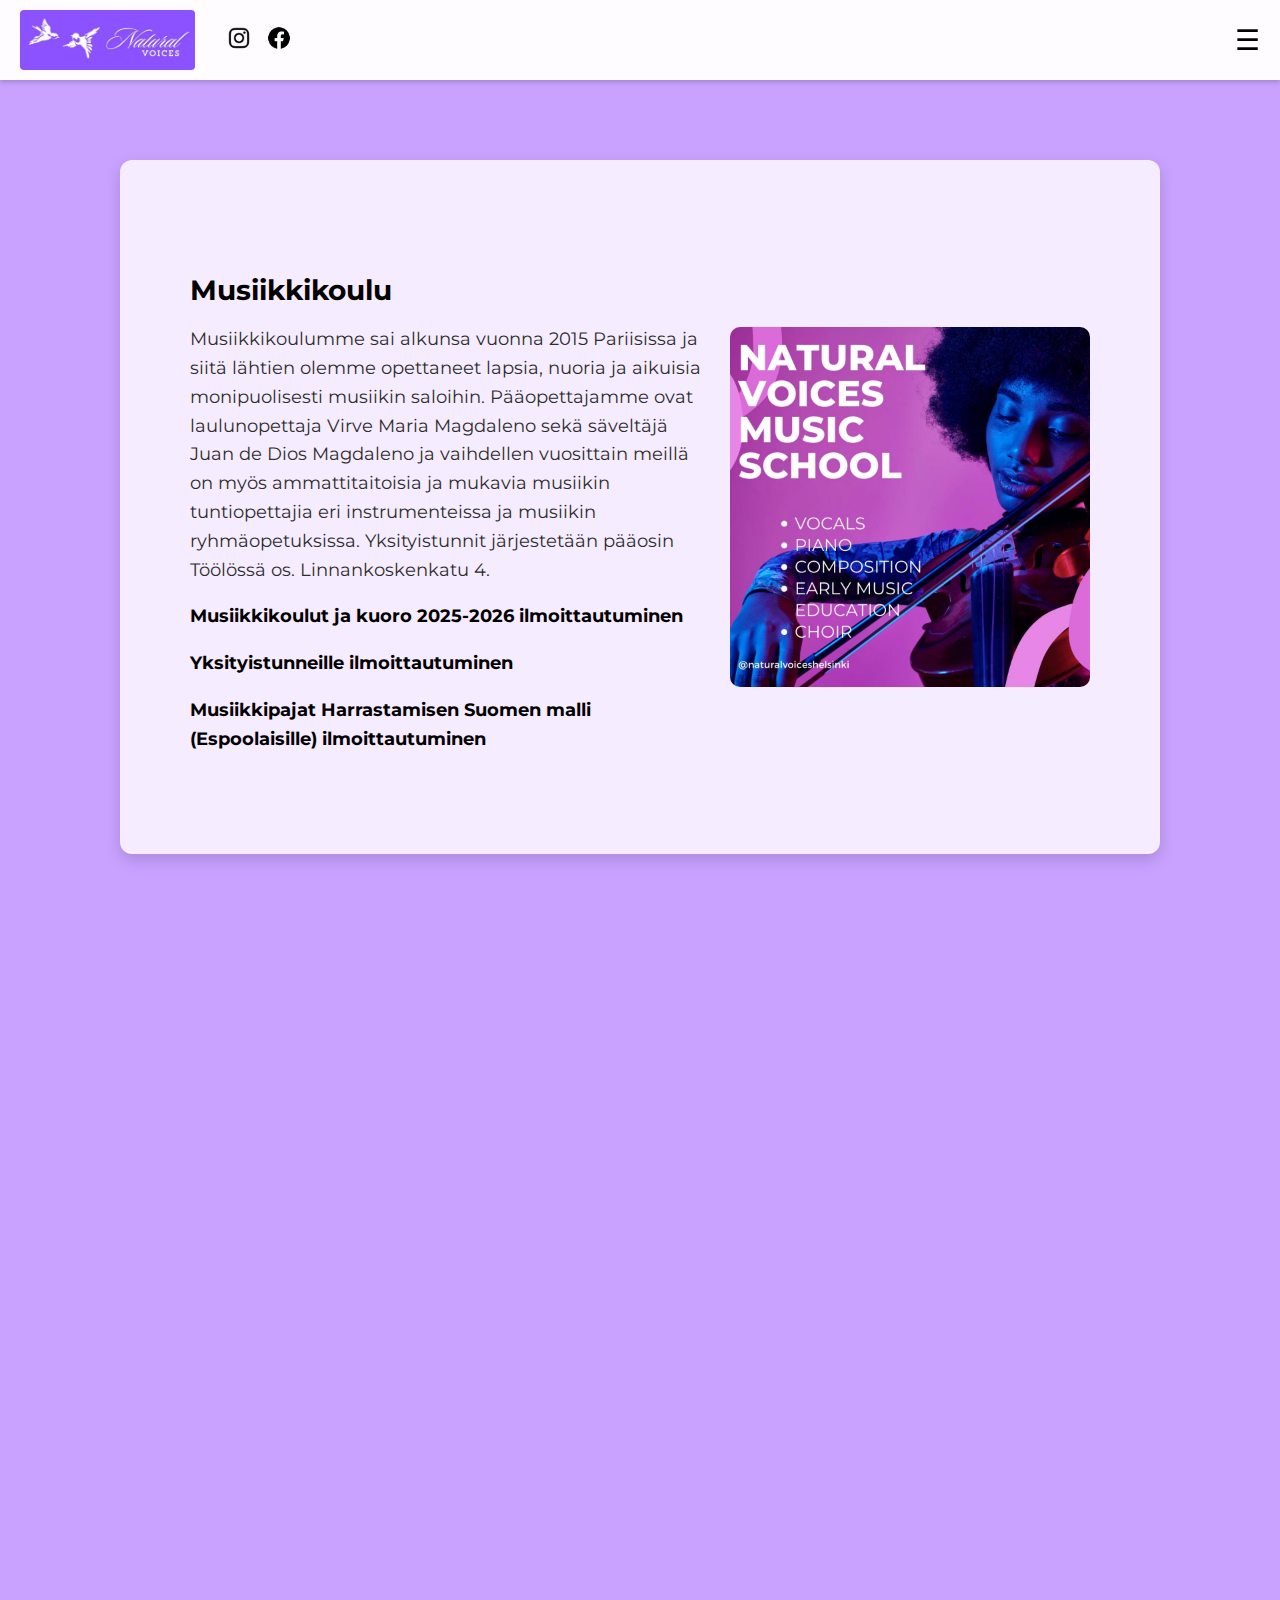
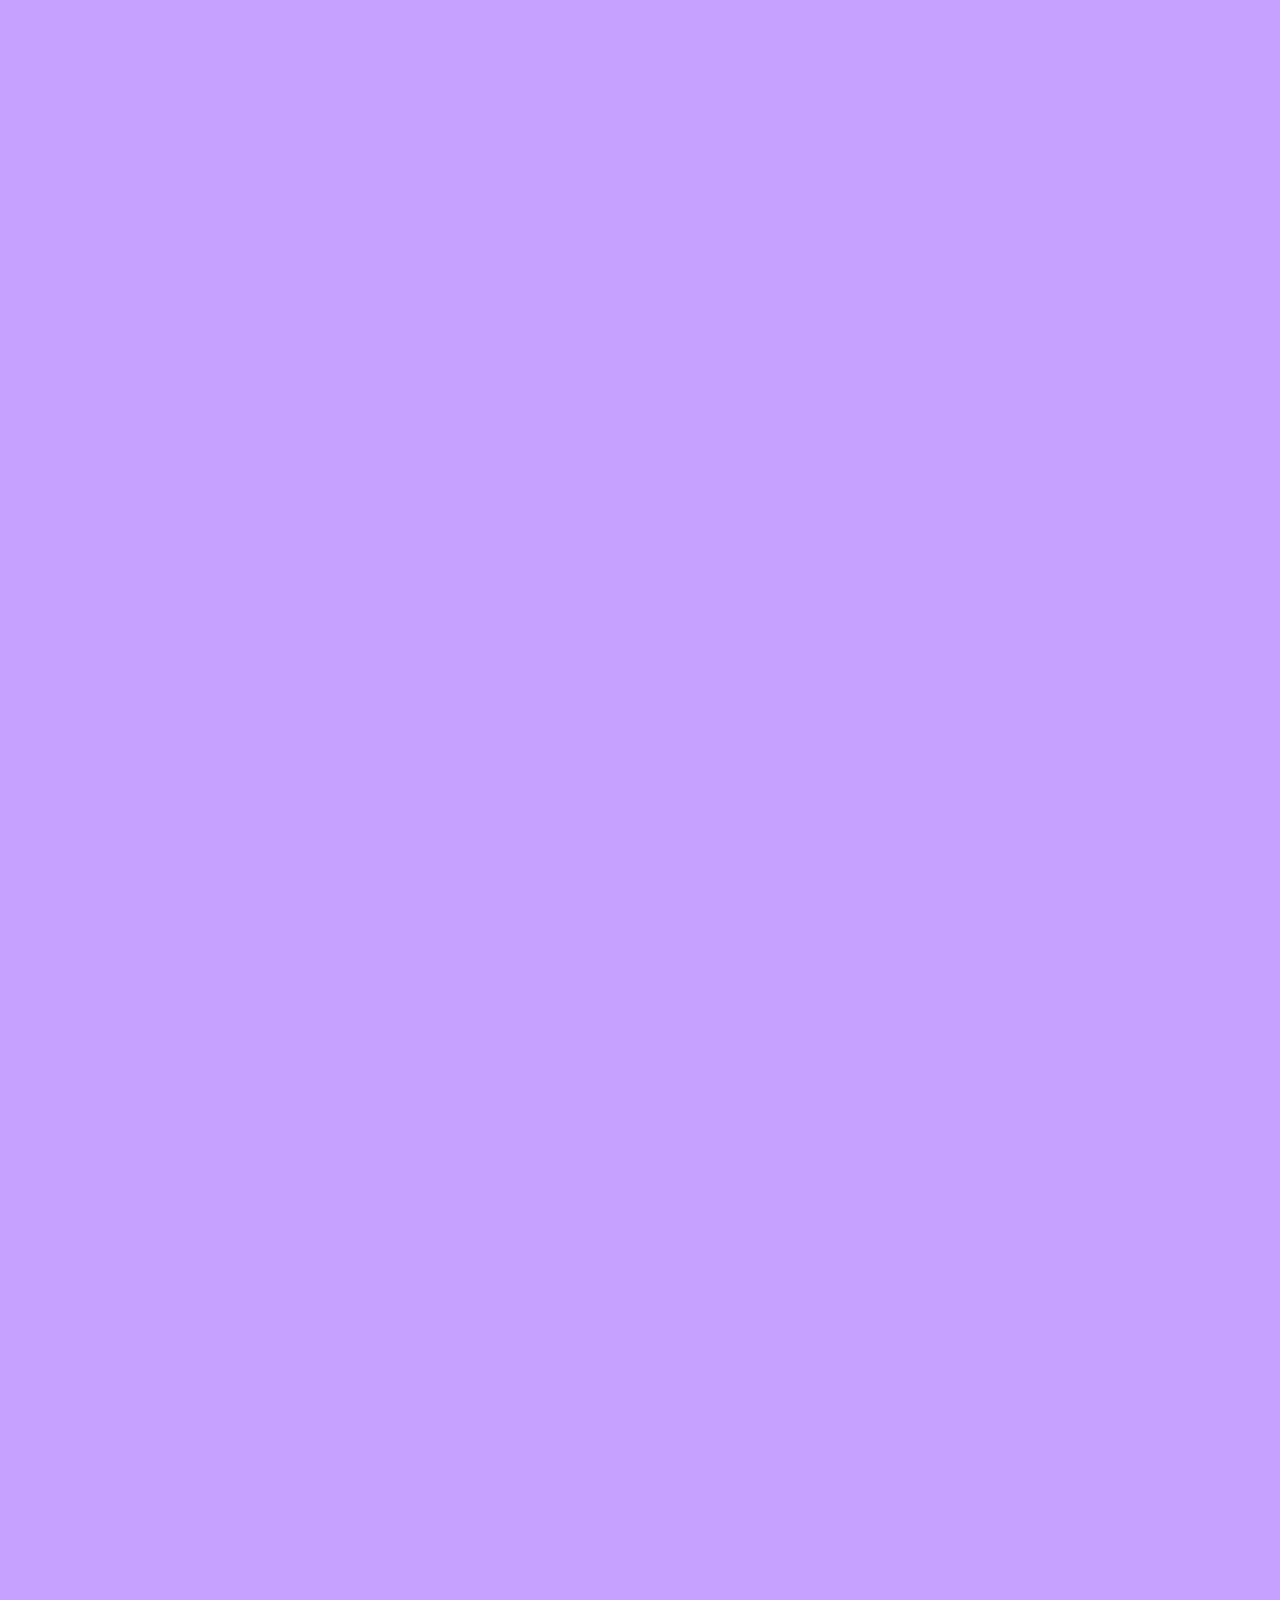
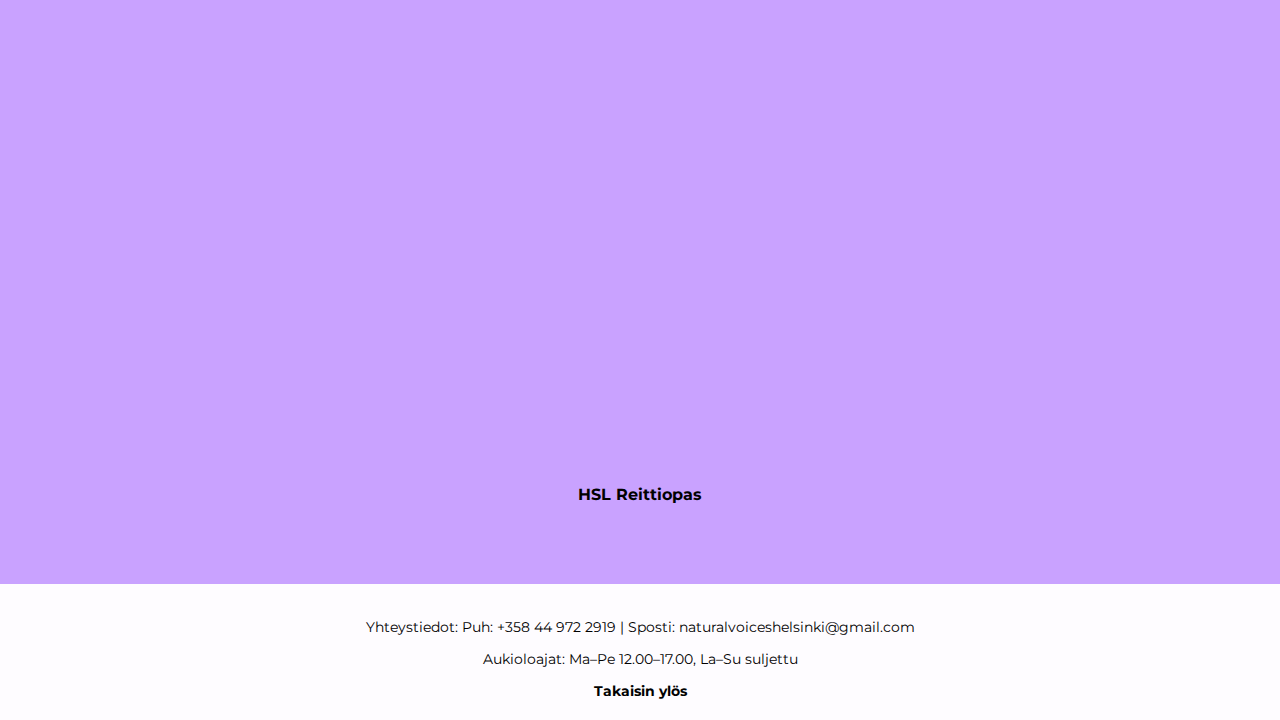
<file: index.html>
<!DOCTYPE html>
<html lang="fi">
    <head>
        <!-- Määrittelee UTF-8 merkistön ja näkymän mobiililaitteille -->
        <meta charset="UTF-8">
        <meta name="viewport" content="width=device-width, initial-scale=1.0">
        <title>Natural Voices</title>

        <!-- Favicon -->
        <link rel="icon" href="images/logo.jpg" class="favicon">

        <!-- CSS-tiedosto -->
        <link rel="stylesheet" href="styles.css">
        
        <!-- Google Fonts - Montserrat -->
        <link rel="preconnect" href="https://fonts.googleapis.com">
        <link rel="preconnect" href="https://fonts.gstatic.com" crossorigin>
        <link href="https://fonts.googleapis.com/css2?family=Montserrat:ital,wght@0,100..900;1,100..900&display=swap" rel="stylesheet">
    </head>
<body id="top">
<main>
    <!-- Navigaatiopalkki -->
    <div class="navbar">
        <!-- Logo ja somelinkit -->
        <div class="logo">
            <a href="#">
                <img src="images/logo-pitka.jpg" alt="Natural Voices Logo" class="logo">
            </a>
            <div class="socials">
                <a href="https://www.instagram.com/naturalvoiceshelsinki/" target="_blank"><img src="images/instagram.png" alt="instagram" class="icon"></a>
                <a href="https://www.facebook.com/naturalvoiceshelsinki/" target="_blank"><img src="images/facebook.png" alt="facebook" class="icon"></a>
            </div>
        </div>

        <!-- Hamburger-menu -->
        <div class="nav-right">
            <div class="hamburger" id="hamburger">&#9776;</div>
            <div class="menu" id="menu">
                <!-- Linkit sivun eri osioihin -->
                <a href="#top" class="linked-section">Etusivu</a>
                <a href="#Musiikkikoulu" class="linked-section">Musiikkikoulu</a>
                <a href="#Iltapäiväkerho" class="linked-section">Iltapäiväkerho</a>
                <a href="#HarrastamisenSuomenMalli" class="linked-section">Harrastamisen Suomen malli</a>
                <a href="#Tilavuokraus" class="linked-section">Tilavuokraus</a>
            </div>
        </div>
    </div>

    <!-- Sivun sisältöosiot -->
    <div class="sections">
        <!-- Musiikkikoulu-osio -->
        <section class="content-section">
            <div class="section-wrapper">
                <div class="text-content">
                    <h2 id="Musiikkikoulu">Musiikkikoulu</h2>
                    <!-- Tekstit ja ilmoittautumislinkit -->
                    <p>Musiikkikoulumme sai alkunsa vuonna 2015 Pariisissa ja siitä lähtien olemme opettaneet lapsia, nuoria ja aikuisia monipuolisesti musiikin saloihin. Pääopettajamme ovat laulunopettaja Virve Maria Magdaleno sekä säveltäjä Juan de Dios Magdaleno ja vaihdellen vuosittain meillä on myös ammattitaitoisia ja mukavia musiikin tuntiopettajia eri instrumenteissa ja musiikin ryhmäopetuksissa. Yksityistunnit järjestetään pääosin Töölössä os. Linnankoskenkatu 4.</p>
                    <p><a href="https://forms.gle/FaHHWaCevE7QhQwr6">Musiikkikoulut ja kuoro 2025-2026 ilmoittautuminen</a></p>
                    <p><a href="https://forms.gle/xFxRnz5TK2QDVW6p8">Yksityistunneille ilmoittautuminen</a></p>
                    <p><a href="https://forms.gle/Ekd97boiENbuVqrh6">Musiikkipajat Harrastamisen Suomen malli (Espoolaisille) ilmoittautuminen</a></p>
                </div>
                <img src="images/musiikkikoulu.jpeg" alt="Musiikkikoulu">
            </div>
        </section>

        <!-- Iltapäiväkerho-osio -->
        <section class="content-section">
            <div class="section-wrapper">
                <div class="text-content">
                    <h2 id="Iltapäiväkerho"><a href="https://www.hel.fi/fi/kasvatus-ja-koulutus/iltapaivatoiminta-linnankoskenkatu-4-natural-voices" target="_blank" class="linked-section">Iltapäiväkerho</a></h2>
                    <p>Natural Voices järjestää lapsille monipuolista iltapäivätoimintaa, johon sisältyvät ohjattu toiminta, vapaa leikki ja ulkoilu. Iltapäiväkerhon hakuaika on joka vuosi maalis-huhtikuussa, pääsääntöisesti emme voi ottaa hakuajan ulkopuolella tulleita hakemuksia.</p>
                </div>
                <img src="images/ip-kerho2.jpeg" alt="Iltapäiväkerho kuva 2">
            </div>
        </section>

        <!-- Harrastamisen Suomen malli -osio -->
            <section class="content-section">
                <div class="section-wrapper">
                    <div class="text-content">
                        <h2 id="HarrastamisenSuomenMalli"><a href="https://harrastamisensuomenmalli.fi" target="_blank" class="linked-section">Harrastamisen Suomen malli</a></h2>
                        <!-- Luettelot ja ilmoittautumiset -->
                        <p>Harrastamisen Suomenmallin ryhmät vuonna 2025-2026: Lisäämme ilmoittautumislinkit niihin harrastuksiin, joissa on tilaa.</p>
                        <p><a href="#HarrastamisenSuomenMalli">Elokuvapajat:</a></p>
                            <li>Porolahden peruskoulu (täynnä)</li>
                            <li>Vartiokylän ala-aste (1 paikka)</li>
                            <li>Käpylän peruskoulu (täynnä)</li>
                            <li>Kruunuvuorenrannan peruskoulu (tilaa)</li>
                        <p><a href="#HarrastamisenSuomenMalli">Taidepajat:</a></p>
                            <li>Aleksis-Kiven koulu (täynnä)</li>
                            <li>Kallion koulu (täynnä)</li>
                            <li>Suutarilan koulu (täynnä)</li>
                            <li>Pakilan koulu (täynnä)</li>
                            <li>Kirkkojärven koulu (täynnä)</li>
                        <p><a href="https://forms.gle/Ekd97boiENbuVqrh6">Musiikkipajat:</a></p>
                            <li>Leppävaaran koulu (1 paikka)</li>
                            <li>Iivisniemen koulu (tilaa)</li>
                            <li>Koulumestarin koulu (tilaa)</li>
                        <p><a href="#HarrastamisenSuomenMalli">Shakki:</a></p>
                            <li>Itäkeksuksen kirjasto (täynnä)</li>
                    </div>
                <img src="images/HSM.jpg" alt="Harrastamisen Suomen malli">
            </div>
        </section>

        <!-- Tilavuokraus-osio -->
        <section class="content-section">
            <a href="" target="_blank" class="linked-section"></a>
                <div class="section-wrapper">
                    <div class="text-content">
                        <h2 id="Tilavuokraus">Tilavuokraus</h2>
                        <p>Vuokraamme tilaamme Töölössä mm. lasten syntymäpäiväjuhliin viikonloppuisin, sekä maanantai- ja perjantai-ltaisin. Vuokrahinta on 150,60€/kerta sis. Alv. 25,5%. Sisältäen n. neljä tuntia varausta. Huom! Ei sisällä siivousta, tila pitää siivota itse ja jos jotain menee rikki, se pitää korjata tai korvata. Voit myös tiedustella siivouksen mahdollisuutta omalle päivällesi.. Tila on n. 100 neliötä ja sisätää paljon ihania leluja sekä astiat ja pöytäpaikat 20 lapselle. Tiedustele tekstiviestillä tilavuokrausta puh: 0449722919</p>
                    </div>
                <img src="images/muskari.jpeg" alt="Tilavuokraus">
            </div>
        </section>
    </div>

    <!-- Google Maps -upotus ja HSL-linkki -->
    <div class="map-container">
        <iframe src="https://www.google.com/maps/embed?pb=!1m18!1m12!1m3!1d1983.578888320037!2d24.9201113!3d60.185247!2m3!1f0!2f0!3f0!3m2!1i1024!2i768!4f13.1!3m3!1m2!1s0x46920bb2057a6f93%3A0x44544a1a99a91a8d!2sLinnankoskenkatu%204%2C%2000250%20Helsinki!5e0!3m2!1sen!2sfi!4v1695215378043!5m2!1sen!2sfi"
                frameborder="0" allowfullscreen="" loading="lazy"></iframe>
        <div class="hsl-link">
            <a href="https://reittiopas.hsl.fi/reitti/POS/Linnankoskenkatu%204%2C%20Helsinki%3A%3A60.18525%2C24.9201?lang=en" target="_blank">HSL Reittiopas</a>
        </div>
    </div>
</main>

<!-- Sivun footer -->
<footer>
    <div class="footer-content">
        <p>Yhteystiedot: Puh: +358 44 972 2919 | Sposti: naturalvoiceshelsinki@gmail.com</p>
        <p>Aukioloajat: Ma–Pe 12.00–17.00, La–Su suljettu</p>
        <a href="#top">Takaisin ylös</a>
    </div>
</footer>

<!-- JS-tiedosto -->
<script src="scripts.js" defer></script>
</body>
</html>
</file>
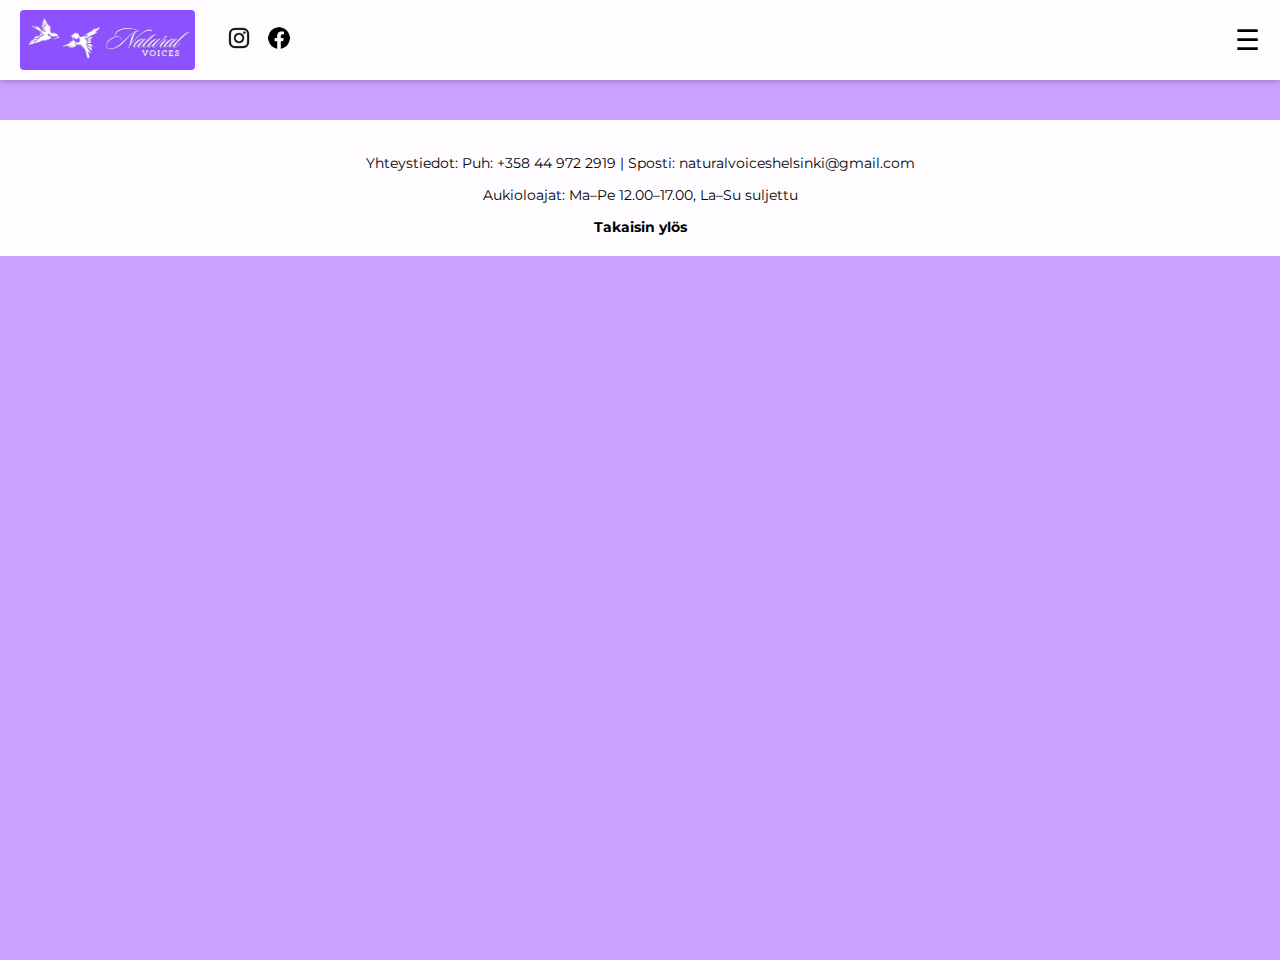
<file: musiikkikoulu.html>
<!DOCTYPE html>
<html lang="fi">
    <head>
        <meta charset="UTF-8">
        <meta name="viewport" content="width=device-width, initial-scale=1.0">
        <title>Natural Voices</title>
        <link rel="icon" href="images/logo.jpg" class="favicon">
        <link rel="stylesheet" href="styles.css">
        <link rel="preconnect" href="https://fonts.googleapis.com">
        <link rel="preconnect" href="https://fonts.gstatic.com" crossorigin>
        <link href="https://fonts.googleapis.com/css2?family=Montserrat:ital,wght@0,100..900;1,100..900&display=swap" rel="stylesheet">
    </head>
<body>
<main>
    <div class="navbar">
        <div class="logo">
            <a href="index.html">
                <img src="images/logo-pitka.jpg" alt="Natural Voices Logo" class="logo">
            </a>
            <div class="socials">
                <a href="https://www.instagram.com/naturalvoiceshelsinki/" target="_blank"><img src="images/instagram.png" alt="instagram" class="icon"></a>
                <a href="https://www.facebook.com/naturalvoiceshelsinki/" target="_blank"><img src="images/facebook.png" alt="facebook" class="icon"></a>
            </div>
        </div>
        <div class="nav-right">
            <div class="hamburger" id="hamburger">&#9776;</div>
            <div class="menu" id="menu">
                <a href="index.html" class="linked-section">Etusivu</a>
                <a href="musiikkikoulu.html" class="linked-section">Musiikkikoulu</a>
                <a href="https://www.hel.fi/fi/kasvatus-ja-koulutus/iltapaivatoiminta-linnankoskenkatu-4-natural-voices" target="_blank" class="linked-section">Iltapäiväkerho</a>
                <a href="muskari.html" class="linked-section">Varhaisiän musiikkikasvatus</a>
                <a href="https://harrastamisensuomenmalli.fi" target="_blank" class="linked-section">Harrastamisen Suomen malli</a>
                <a href="#" class="linked-section">Tilavuokraus</a>
            </div>
        </div>
    </div>
</main>
<footer>
    <div class="footer-content">
        <p>Yhteystiedot: Puh: +358 44 972 2919 | Sposti: naturalvoiceshelsinki@gmail.com</p>
        <p>Aukioloajat: Ma–Pe 12.00–17.00, La–Su suljettu</p>
        <a href="#">Takaisin ylös</a>
    </div>
</footer>
<script src="scripts.js" defer></script>
</body>
</html>
</file>
<file: styles.css>
/* Perusasetukset koko sivulle */
html, body {
    font-family: 'Montserrat', sans-serif;
    background-color: #c9a2ff;
    color: #010101;
    margin: 0;
    padding: 0;
    padding-top: 60px; /* Tilaa navin alle */
    display: flex;
    flex-direction: column;
    min-height: 100%;
    scroll-behavior: smooth; /* Sulava scrollaus (ei toimi?) */
}

main {
    flex: 1;
}

/* Navigaatiopalkki */
.navbar {
    position: fixed; /* Pysyy ylhäällä */
    top: 0;
    left: 0;
    right: 0;
    background-color: #fefcff;
    z-index: 1000;
    padding: 10px 20px;
    display: flex;
    align-items: center;
    justify-content: space-between;
    box-shadow: 0 2px 5px rgba(0, 0, 0, 0.2);
}

.nav-right {
    display: flex;
    align-items: center;
    gap: 15px;
}

/* Logon säiliö */
.logo {
    height: 60px;
    border-radius: 4px;
    display: flex;
    align-items: center;
    gap: 20px;
}

/* Pitää sosiaali-ikonit halutussa paikassa */
.socials .icon {
    height: 24px;
    margin-left: 12px;
}

/* Piilotettu menu hamburgerille */
.menu {
    display: none;
    flex-direction: column;
    align-items: flex-start;
    background-color: #fefcff;
    position: absolute;
    top: 60px;
    right: 20px;
    border: 1px solid #ccc;
    border-radius: 8px;
    min-width: 200px;
    padding: 10px;
}

/* Linkit menussa */
.menu a {
    display: block;
    width: 100%;
    padding: 10px 0;
    text-decoration: none;
    color: #010101;
    font-size: 16px;
    border-bottom: 1px solid #eee;
}

.menu a:last-child {
    border-bottom: none;
}

.menu a:hover {
    background-color: #eee;
}

/* Hamburger-menun tyyli */
.hamburger {
    font-size: 28px;
    cursor: pointer;
    user-select: none;
}

/* Sisältöosiot */
.content-section {
    background-color: #f6ecff;
    text-align: left;
    max-width: 1000px;
    margin: 40px auto;
    padding: 40px 20px;
    border-radius: 12px;
    box-shadow: 0 6px 16px rgba(0, 0, 0, 0.15);
    transition: transform 0.2s ease, box-shadow 0.3s ease, opacity 0.6s ease;
    opacity: 0;
    transform: translateY(20px);
}

/* Kun osio näkyvissä */
.content-section.visible {
    opacity: 1;
    transform: translateY(0);
}

/* Hover-efekti osioille */
.content-section:hover {
    transform: translateY(-4px);
    box-shadow: 0 10px 24px rgba(0, 0, 0, 0.2);
}

.sections {
    margin: 40px 0;
}

.sections h2, 
.sections p {
    text-align: left;
    margin-bottom: 10px;
}

.linked-section {
    color: inherit;
    display: block;
    text-align: left;
    width: fit-content;
    margin: 0 auto;
}

.linked-section a {
    text-align: left;
}

/* Sisällön asettelu */
.section-wrapper {
    display: flex;
    align-items: center;
    justify-content: space-between;
    max-width: 900px;
    margin: 40px auto;
    gap: 20px;
    padding: 10px 20px;
    flex-wrap: wrap;
}


/* Tekstisisällön ja kuvien tyylit */
.text-content {
    flex: 1;
    min-width: 280px;
    text-align: left;
}

.text-content h2 {
    margin-bottom: 10px;
    font-size: 28px;
}

.text-content p {
    font-size: 18px;
    line-height: 1.6;
    color: #2d2d2d;
}

.content-section img,
.section-wrapper img {
    max-width: 40%;
    min-width: 260px;
    height: auto;
    margin: 10px auto;
    border-radius: 10px;
    display: block;
    transition: transform 0.2s ease;
    object-fit: cover;
}

.content-section:hover img,
.section-wrapper:hover img {
    transform: scale(1.02);
}

/* Kartta-upotuksen tyyli */
.map-container {
    margin: 120px auto 80px;
    max-width: 700px;
    padding: 0 20px;
}

.map-container iframe {
    width: 100%;
    height: 400px;
    border: none;
    border-radius: 12px;
}

/* HSL-linkin tyyli */
.hsl-link {
    text-align: center;
    margin-top: 12px;
}

.hsl-link a {
    font-size: 16px;
    font-weight: bold;
    color: #010101;
    text-decoration: none;
}

.hsl-link a:hover {
    text-decoration: underline;
}

/* Footerin tyyli */
footer {
    background-color: #fefcff;
    text-align: center;
    padding: 20px 10px;
    font-size: 14px;
    color: #010101;
}

.footer-content a {
    display: block;
    margin-top: 10px;
    color: #010101;
    text-decoration: none;
    font-weight: bold;
}

.footer-content a:hover {
    text-decoration: underline;
}

.content-section a {
    display: block;
    margin-top: 10px;
    color: #010101;
    text-decoration: none;
    font-weight: bold;
}

.content-section a:hover {
    text-decoration: underline;
}

/* Tilaa sivun yläosaan klikatessa hamburger-menun ankkurilinkkejä */
[id] {
    scroll-margin-top: 200px;
}

/* Responsiivisuus mobiililaitteilla */
@media (max-width: 768px) {
    .section-wrapper {
        flex-direction: column;
        text-align: center;
    }
    .text-content {
        text-align: center;
    }
    .content-section img,
    .section-wrapper img {
        max-width: 80%;
    }
    .text-content h2 {
        font-size: 24px;
    }
    .text-content p {
        font-size: 16px;
    }
}

@media (max-width: 480px) {
    .navbar {
        padding: 8px 12px;
    }
    .hamburger {
        font-size: 24px;
    }
    .text-content h2 {
        font-size: 20px;
    }
    .text-content p {
        font-size: 15px;
    }
    .content-section img,
    .section-wrapper img {
        max-width: 90%;
    }
}
</file>
